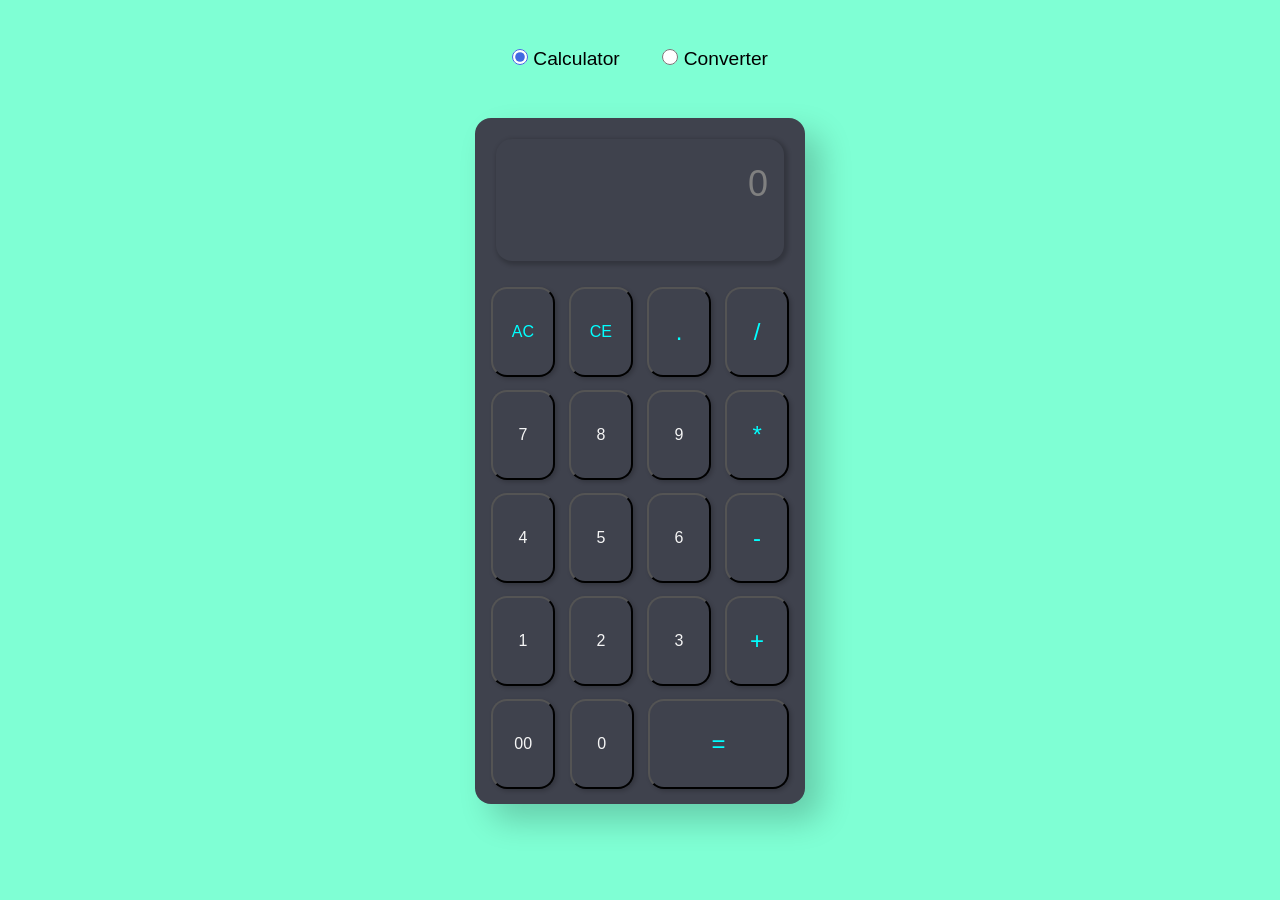
<file: index.html>
<!DOCTYPE html>
<html lang="en">
<head>
    <meta charset="UTF-8">
    <meta name="viewport" content="width=device-width, initial-scale=1.0">
    <title>Calculator</title>
    <link rel="stylesheet" href="calculator.css">
    <link rel="stylesheet" href="https://cdnjs.cloudflare.com/ajax/libs/font-awesome/6.7.2/css/all.min.css">
</head>
<body>
    <div class="option-selector">
        <label for="Calopt">
            <input type="radio" name="options" class="op" id="Calopt" value="Calculator" checked> Calculator
        </label>
        <label for="Conopt">
            <input type="radio" name="options" class="op" id="Conopt" value="Converter"> Converter
        </label>
    </div>
    <div class="wholeblock">
        <div class="display">
            <h3 class="dis1"></h3>
            <p class="dis2">0</p>
        </div>
        <button class="btn nonno" id="allclr" value="AC">AC</button>
        <button class="btn nonno" id="clr" value="CE">CE</button>
        <button class="btn nonno opr" value=".">.</button>
        <button class="btn nonno opr" value="/">/</button>
        <button class="btn" value="7">7</button>
        <button class="btn" value="8">8</button>
        <button class="btn" value="9">9</button>
        <button class="btn nonno opr" value="*">*</button>
        <button class="btn" value="4">4</button>
        <button class="btn" value="5">5</button>
        <button class="btn" value="6">6</button>
        <button class="btn nonno opr" value="-">-</button>
        <button class="btn" value="1">1</button>
        <button class="btn" value="2">2</button>
        <button class="btn" value="3">3</button>
        <button class="btn nonno opr" value="+">+</button>
        <button class="btn" value="00">00</button>
        <button class="btn" value="0">0</button>
        <button class="btn nonno opr" value="=" id="equal">=</button>
    </div>
    <div class="container hid">
        <button class="btns">
            <a href="Age.html" target="_blank">
                <i class="fa-solid fa-cake-candles"></i>
                <p>Age</p>
            </a>
        </button>
        <button class="btns">
            <a href="Area.html" target="_blank">
                <i id="area" class="fa-solid fa-arrows-up-down-left-right"></i>
                <p>Area</p>
            </a>
        </button>
        <button class="btns">
            <a href="BMI.html" target="_blank">
                <i class="fa-solid fa-weight-scale"></i>
                <p>BMI</p>
            </a>
        </button>
        <button class="btns">
            <a href="Data.html" target="_blank">
                <i class="fa-solid fa-database"></i>
                <p>Data</p>
            </a>
        </button>
        <button class="btns">
            <a href="Length.html" target="_blank">
                <i class="fa-solid fa-ruler-horizontal"></i>
                <p>Length</p>
            </a>
        </button>
        <button class="btns">
            <a href="Mass.html" target="_blank">
                <i class="fa-solid fa-weight-hanging"></i>
                <p>Mass</p>
            </a>
        </button>
        <button class="btns">
            <a href="Numeral System.html" target="_blank">
                <i class="fa-solid fa-square-binary"></i>
                <p>Numeral System</p>
            </a>
        </button>
        <button class="btns">
            <a href="Speed.html" target="_blank">
                <i class="fa-solid fa-gauge-high"></i>
                <p>Speed</p>
            </a>
        </button>
        <button class="btns">
            <a href="Temperature.html" target="_blank">
                <i class="fa-solid fa-temperature-half"></i>
                <p id="temp">Temperature</p>
            </a>
        </button>
        <button class="btns">
            <a href="Volume.html" target="_blank">
                <i class="fa-solid fa-cube"></i>
                <p>Volume</p>
            </a>
        </button>
        <button class="btns">
            <a href="Currency.html" target="_blank">
                <i class="fa-solid fa-circle-dollar-to-slot"></i>
                <p>Currency</p>
            </a>
        </button>
        <button class="btns">
            <a href="Investment.html" target="_blank">
                <i class="fa-solid fa-money-bill-trend-up"></i>
                <p>Investment</p>
            </a>
        </button>
    </div>
    <script src="calculator2.js"></script>
</body>
</html>
</file>
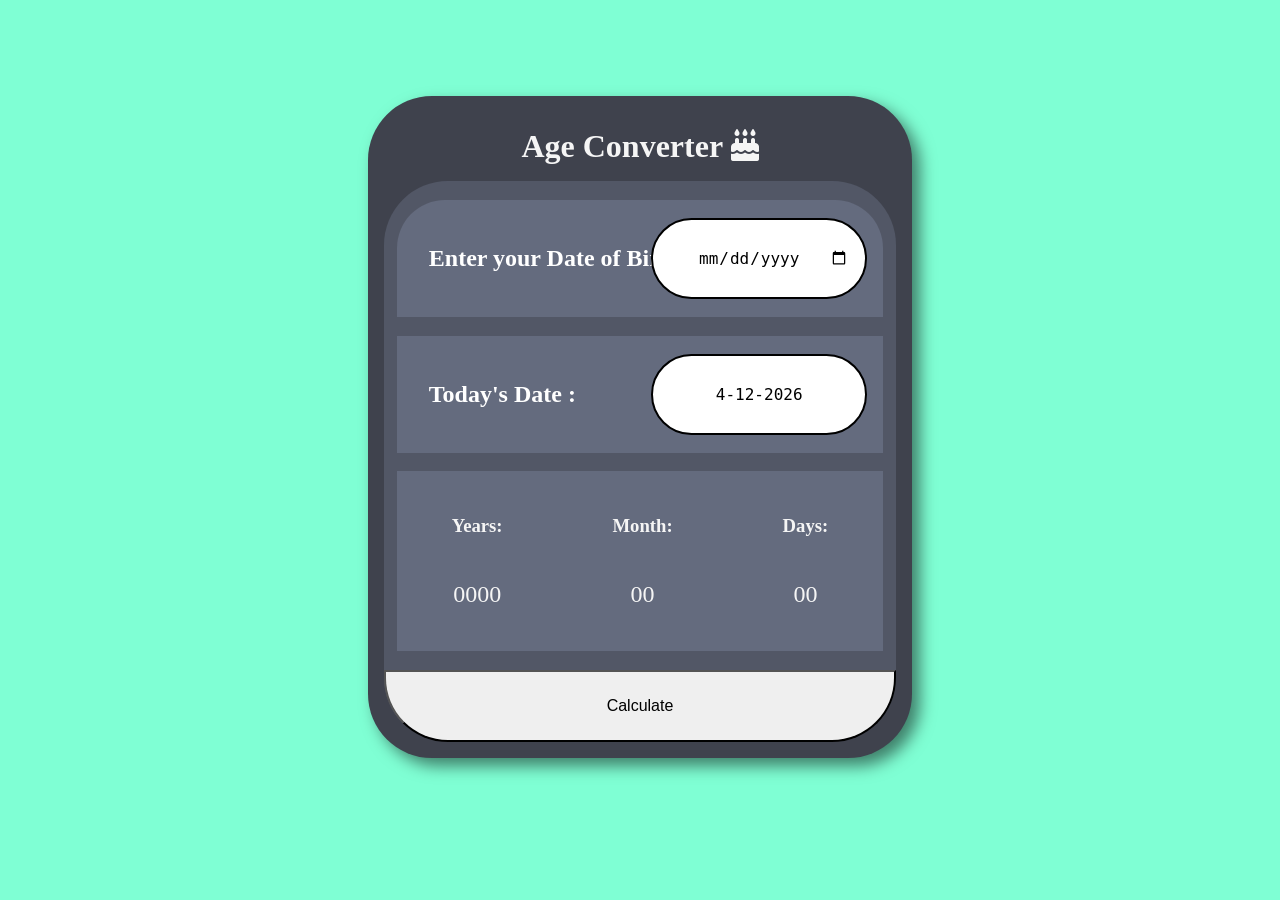
<file: Age.html>
<!DOCTYPE html>
<html lang="en">
<head>
    <meta charset="UTF-8">
    <meta name="viewport" content="width=device-width, initial-scale=1.0">
    <title>Age Calculator</title>
    <link rel="stylesheet" href="Age.css">
    <link rel="stylesheet" href="https://cdnjs.cloudflare.com/ajax/libs/font-awesome/6.7.2/css/all.min.css">
</head>
<body>
    <div class="container">
        <h1 id="head">Age Converter <i class="fa-solid fa-cake-candles"></i></h1>
        <div class="container-ins">
            <div class="dob">
                <h2 id="dobhead">Enter your Date of Birth : </h2>
                <input id="dobin" type="date">
            </div>
            <div class="todays-date">
                <h2 id="tdhead">Today's Date : </h2>
                <div id="tdbin">dd-mm-yyyy</div>
            </div>
            <div class="display">
                <div class="dis-val"><h3>Years: </h3><p id="p1">0000</p></div>
                <div class="dis-val"><h3>Month: </h3><p id="p2">00</p></div>
                <div class="dis-val"><h3>Days: </h3><p id="p3">00</p></div>
            </div>
            <button class="btn">Calculate</button>
        </div>
    </div>
    <script src="Age.js"></script>
</body>
</html>
</file>
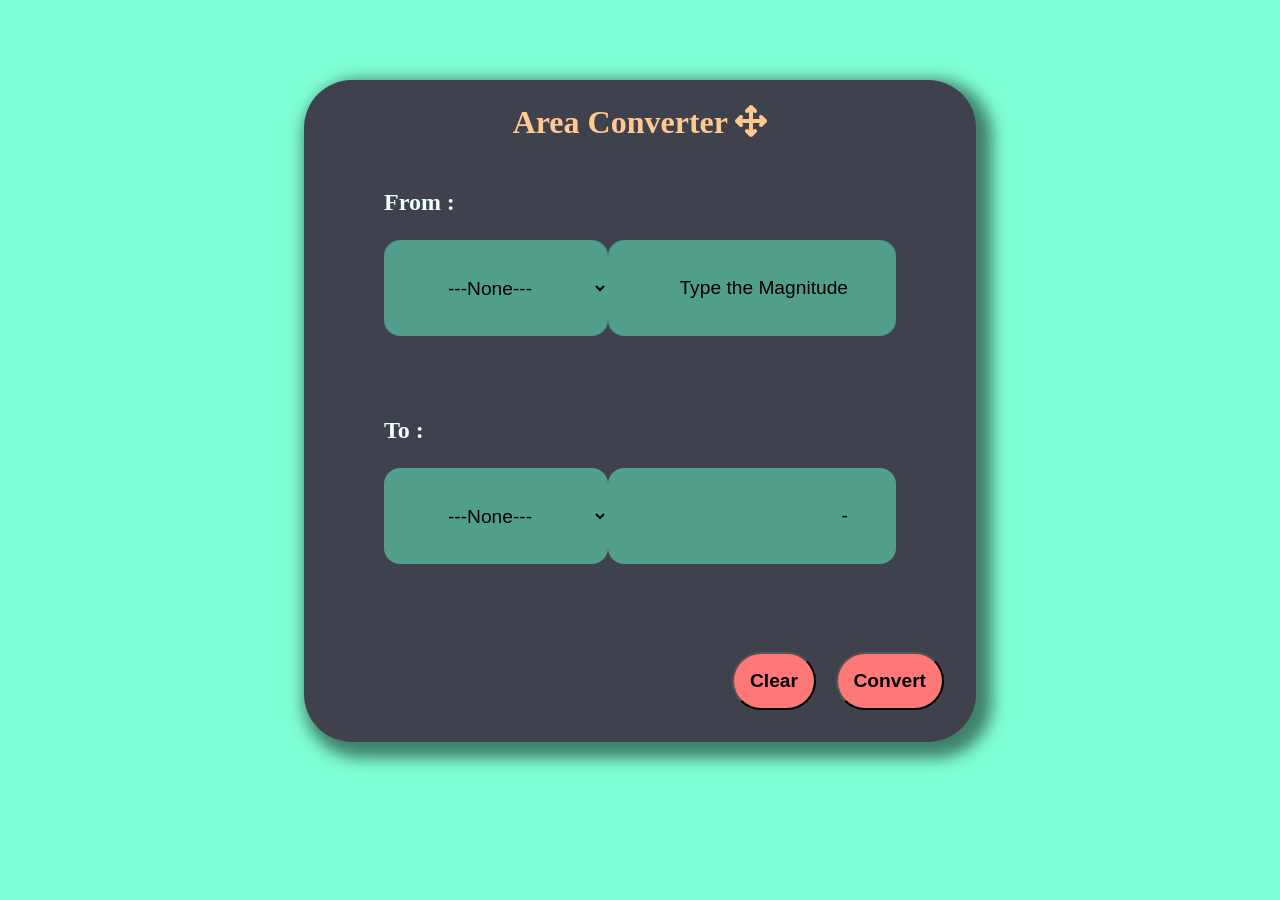
<file: Area.html>
<!DOCTYPE html>
<html lang="en">
<head>
    <meta charset="UTF-8">
    <meta name="viewport" content="width=device-width, initial-scale=1.0">
    <title>Area Converter</title>
    <link rel="stylesheet" href="style.css">
    <link rel="stylesheet" href="https://cdnjs.cloudflare.com/ajax/libs/font-awesome/6.7.2/css/all.min.css">
</head>
<body>
    <div class="container">
        <h1>Area Converter <i class="fa-solid fa-arrows-up-down-left-right"></i></h1>
        <div class="from-unit">
            <h3 id="fuh">From : </h3>
            <div class="dis1">
                <select name="convert" id="from-scale">
                    <option value="None" selected> ---None--- </option>
                    <option value="m2"> Square meter ( m&sup2; )</option>
                    <option value="ft2"> Square feet ( ft&sup2; )</option>
                    <option value="mi2"> Square mile ( mi&sup2; )</option>
                </select>
                <input class="from-display" type="text" placeholder="Type the Magnitude">
            </div>
        </div>
        <div class="to-unit">
            <h3 id="tuh">To : </h3>
            <div class="dis2">
                <select name="convert" id="to-scale">
                    <option value="None" selected> ---None--- </option>
                    <option value="m2"> Square meter ( m&sup2; )</option>
                    <option value="ft2"> Square feet ( ft&sup2; )</option>
                    <option value="mi2"> Square mile ( mi&sup2; )</option>
                </select>
                <input class="to-display" type="text" disabled placeholder="-">
            </div>
        </div>
        <button class="btn" id="clear">Clear</button>
        <button class="btn" id="convert">Convert</button>
    </div>
    <script src="Area.js"></script>
</body>
</html>
</file>
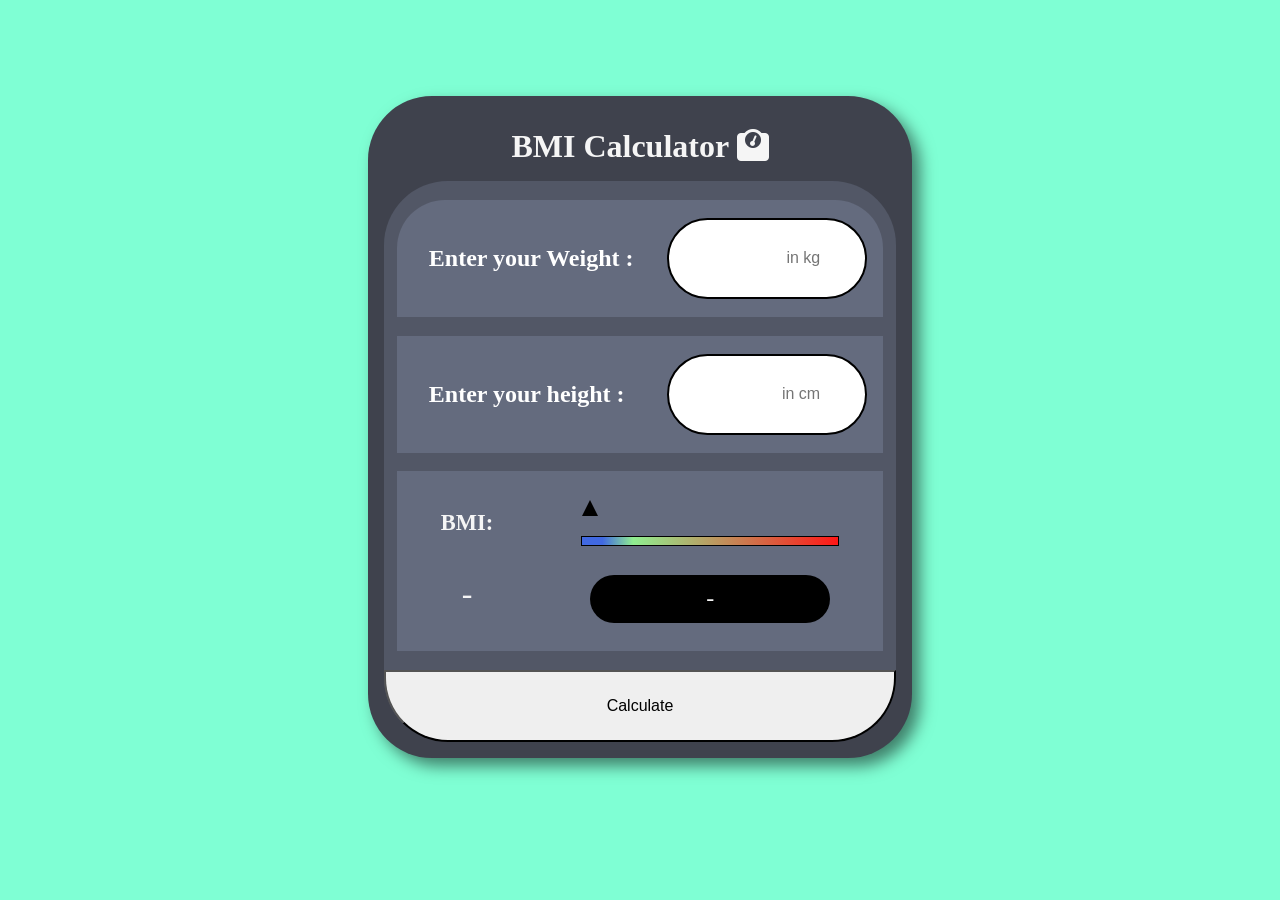
<file: BMI.html>
<!DOCTYPE html>
<html lang="en">
<head>
    <meta charset="UTF-8">
    <meta name="viewport" content="width=device-width, initial-scale=1.0">
    <title>BMI Converter</title>
    <link rel="stylesheet" href="BMI.css">
    <link rel="stylesheet" href="https://cdnjs.cloudflare.com/ajax/libs/font-awesome/6.7.2/css/all.min.css">
</head>
<body>
    <div class="container">
        <h1 id="head">BMI Calculator <i class="fa-solid fa-weight-scale"></i></h1>
        <div class="container-ins">
            <div class="dob">
                <h2 id="dobhead">Enter your Weight : </h2>
                <input id="dobin" type="text" placeholder="in kg">
            </div>
            <div class="todays-date">
                <h2 id="tdhead">Enter your height : </h2>
                <input id="tdbin" type="text" placeholder="in cm">
            </div>
            <div class="display">
                <div class="dis-val"><h3>BMI: </h3><p id="p1">-</p></div>
                <div class="dis-val">
                    <div class="ptr-holder">
                        <div class="ptr"></div>
                    </div>
                    <div class="scale"></div>
                    <div class="message">-</div>
                </div>
            </div>
            <button class="btn">Calculate</button>
        </div>
    </div>
    <script src="BMI.js"></script>
</body>
</html>
</file>
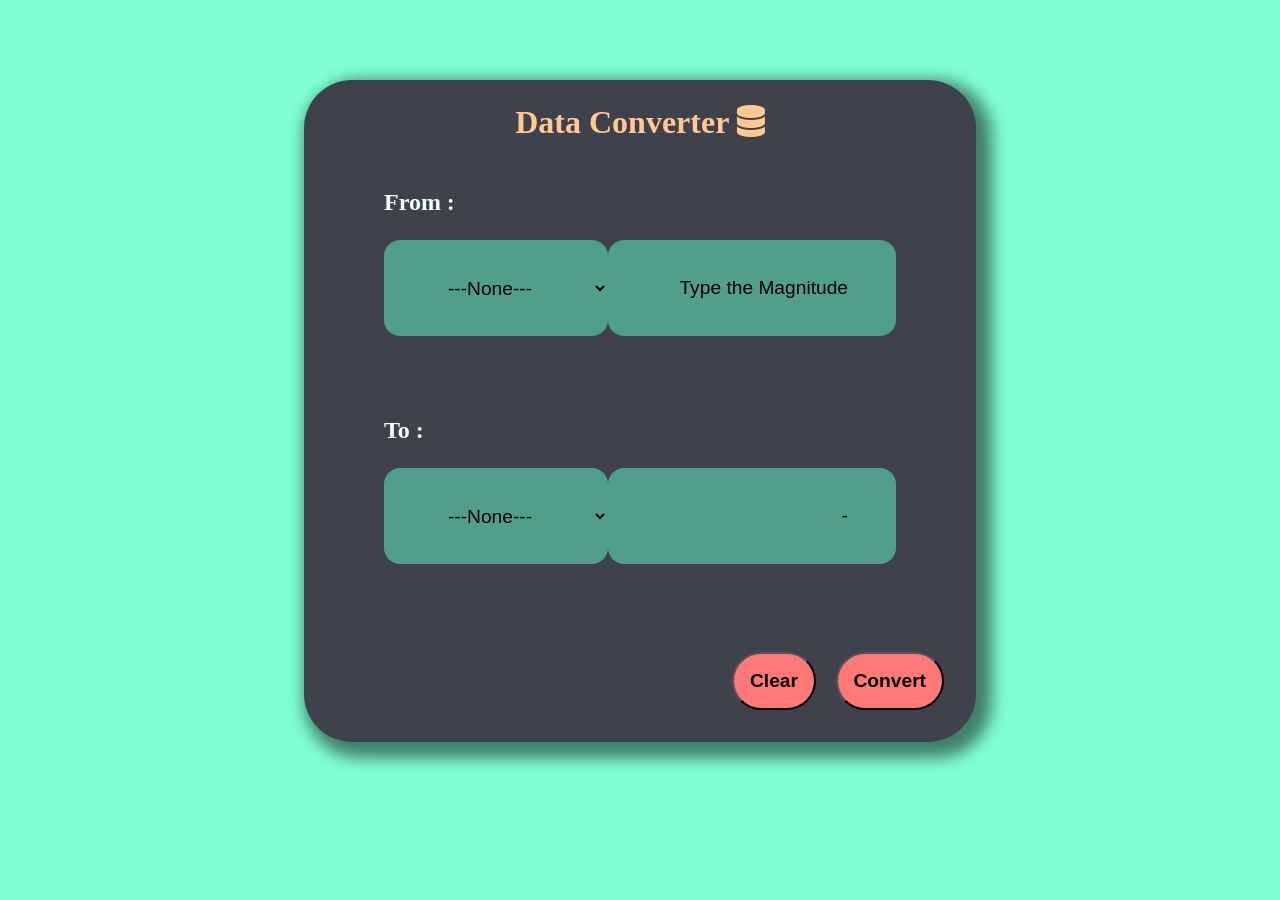
<file: Data.html>
<!DOCTYPE html>
<html lang="en">
<head>
    <meta charset="UTF-8">
    <meta name="viewport" content="width=device-width, initial-scale=1.0">
    <title>Data Converter</title>
    <link rel="stylesheet" href="style.css">
    <link rel="stylesheet" href="https://cdnjs.cloudflare.com/ajax/libs/font-awesome/6.7.2/css/all.min.css">
</head>
<body>
    <div class="container">
        <h1>Data Converter <i class="fa-solid fa-database"></i></h1>
        <div class="from-unit">
            <h3 id="fuh">From : </h3>
            <div class="dis1">
                <select name="convert" id="from-scale">
                    <option value="None" selected> ---None--- </option>
                    <option value="KB"> Kilobyte ( KB )</option>
                    <option value="B"> Byte ( B )</option>
                    <option value="MB"> Megabyte ( MB )</option>
                </select>
                <input class="from-display" type="text" placeholder="Type the Magnitude">
            </div>
        </div>
        <div class="to-unit">
            <h3 id="tuh">To : </h3>
            <div class="dis2">
                <select name="convert" id="to-scale">
                    <option value="None" selected> ---None--- </option>
                    <option value="KB"> Kilobyte ( KB )</option>
                    <option value="B"> Byte ( B )</option>
                    <option value="MB"> Megabyte ( MB )</option>
                </select>
                <input class="to-display" type="text" disabled placeholder="-">
            </div>
        </div>
        <button class="btn" id="clear">Clear</button>
        <button class="btn" id="convert">Convert</button>
    </div>
    <script src="Data.js"></script>
</body>
</html>
</file>
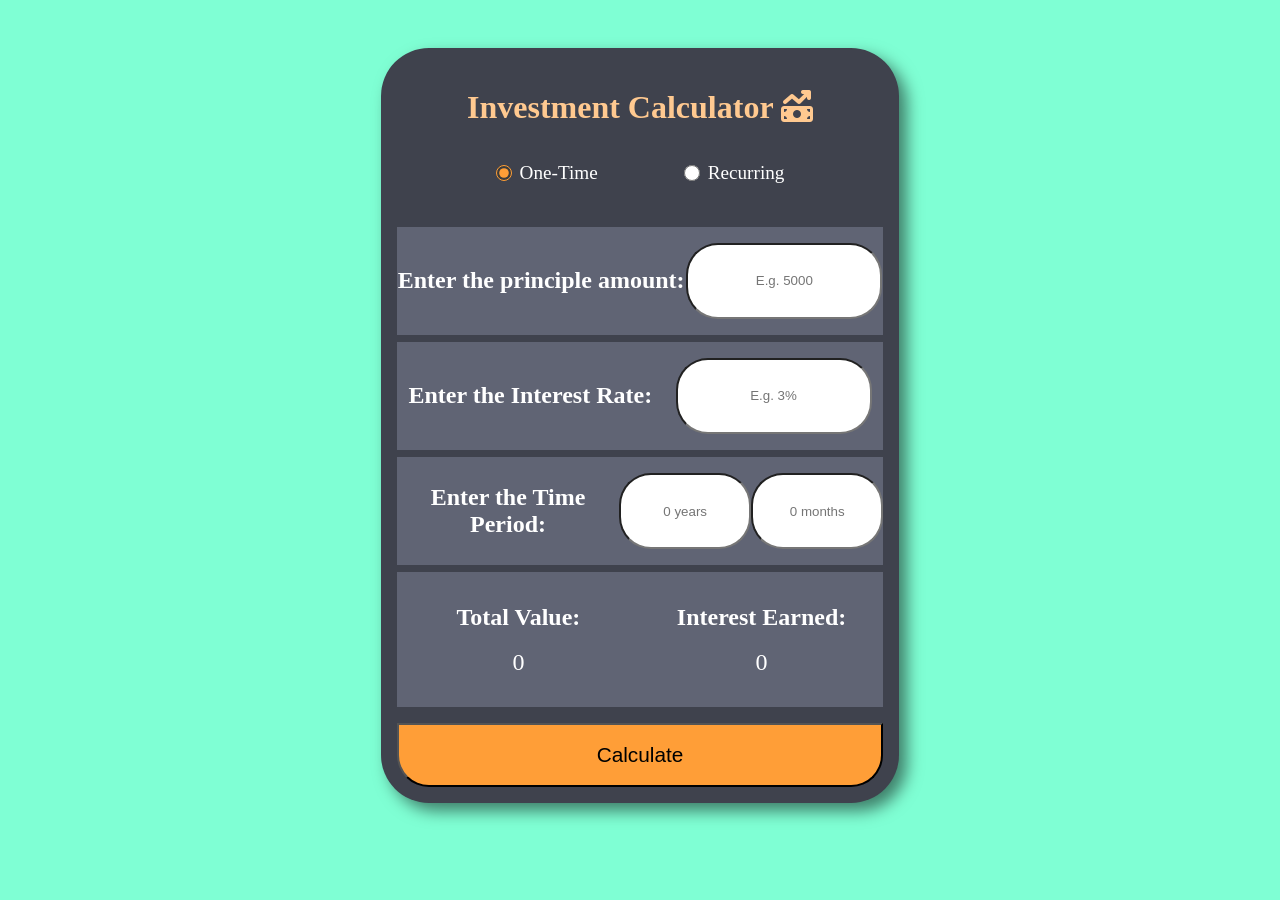
<file: Investment.html>
<!DOCTYPE html>
<html lang="en">
<head>
    <meta charset="UTF-8">
    <meta name="viewport" content="width=device-width, initial-scale=1.0">
    <title>Investnent Calculator</title>
    <link rel="stylesheet" href="Investment.css">
    <link rel="stylesheet" href="https://cdnjs.cloudflare.com/ajax/libs/font-awesome/6.7.2/css/all.min.css">
</head>
<body>
    <div class="container">
        <h1>Investment Calculator <i class="fa-solid fa-money-bill-trend-up"></i></h1>
        <div class="option">
            <label for="op1">
                <input type="radio" name="choice" value="One-Time" id="op1" class="op" checked> One-Time
            </label>
            <label for="op2">
                <input type="radio" name="choice" value="Recurring" id="op2" class="op"> Recurring
            </label>
        </div>
        <div class="user-val">
            <div class="dis" id="prin">
                <h2>Enter the principle amount: </h2>
                <input type="text" id="prinin" placeholder="E.g. 5000">
            </div>
            <div class="dis" id="rate">
                <h2>Enter the Interest Rate: </h2>
                <input type="text" id="ratein" placeholder="E.g. 3%">
            </div>
            <div class="dis" id="time">
                <h2>Enter the Time Period: </h2>
                <input type="text" id="yearin" placeholder="0 years">
                <input type="text" id="monthin" placeholder="0 months">
            </div>
            <div class="dis" id="amt">
                <div class="total-val">
                    <h2>Total Value: </h2>
                    <p id="tvp">0</p>
                </div>
                <div class="interest">
                    <h2>Interest Earned: </h2>
                    <p id="ip">0</p>
                </div>
            </div>
        </div>
        <button class="btn">Calculate</button>
    </div>
    <script src="Investment.js"></script>
</body>
</html>
</file>
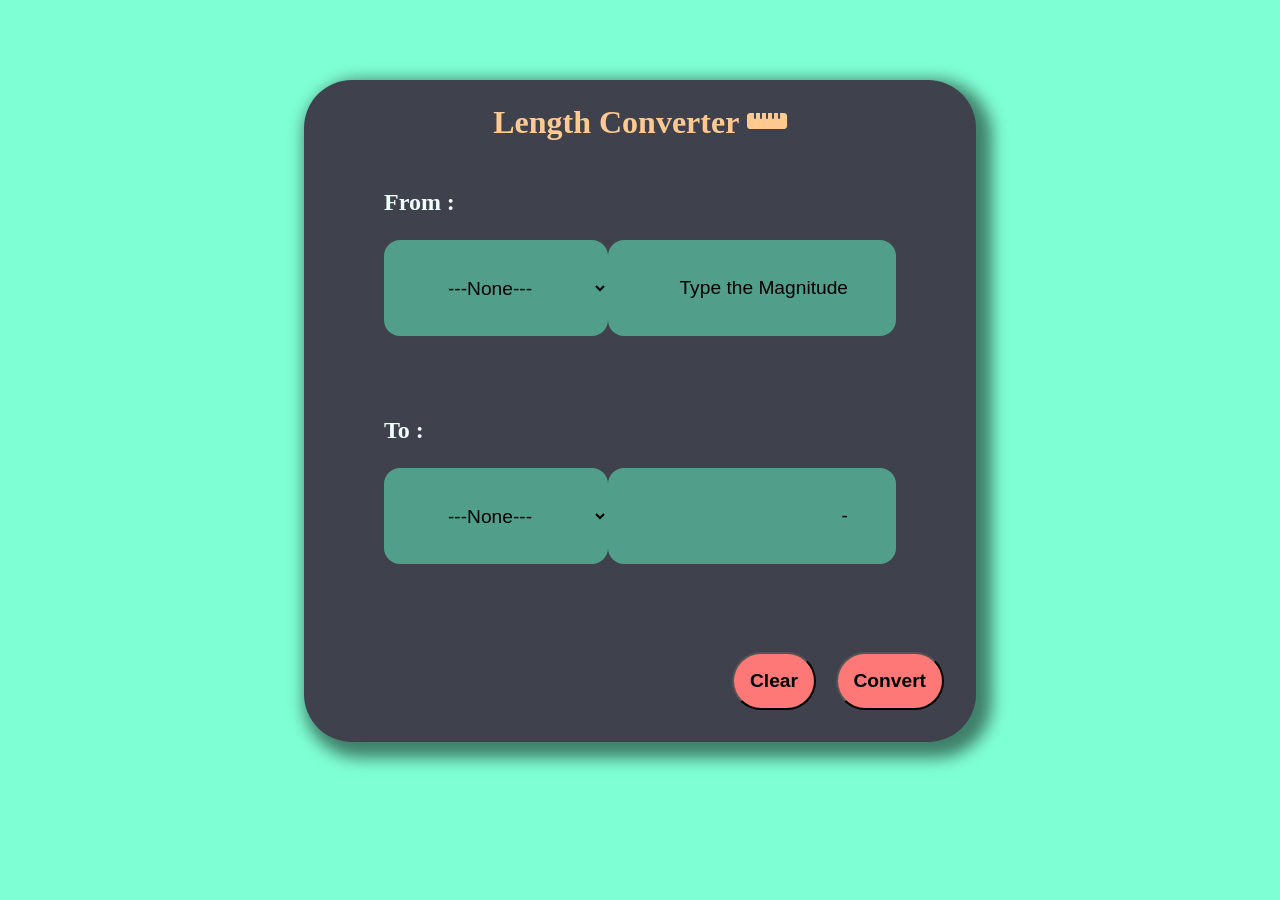
<file: Length.html>
<!DOCTYPE html>
<html lang="en">
<head>
    <meta charset="UTF-8">
    <meta name="viewport" content="width=device-width, initial-scale=1.0">
    <title>Length Converter</title>
    <link rel="stylesheet" href="style.css">
    <link rel="stylesheet" href="https://cdnjs.cloudflare.com/ajax/libs/font-awesome/6.7.2/css/all.min.css">
</head>
<body>
    <div class="container">
        <h1>Length Converter <i class="fa-solid fa-ruler-horizontal"></i></h1>
        <div class="from-unit">
            <h3 id="fuh">From : </h3>
            <div class="dis1">
                <select name="convert" id="from-scale">
                    <option value="None" selected> ---None--- </option>
                    <option value="Feet"> Feet (ft) </option>
                    <option value="Inch"> Inch (in) </option>
                    <option value="Meter"> Meter (m) </option>
                    <option value="Kilometer"> Kilometer (km) </option>
                    <option value="Miles"> Miles (mi) </option>
                </select>
                <input class="from-display" type="text" placeholder="Type the Magnitude">
            </div>
        </div>
        <div class="to-unit">
            <h3 id="tuh">To : </h3>
            <div class="dis2">
                <select name="convert" id="to-scale">
                    <option value="None" selected> ---None--- </option>
                    <option value="Feet"> Feet (ft) </option>
                    <option value="Inch"> Inch (in) </option>
                    <option value="Meter"> Meter (m) </option>
                    <option value="Kilometer"> Kilometer (km) </option>
                    <option value="Miles"> Miles (mi) </option>
                </select>
                <input class="to-display" type="text" disabled placeholder="-">
            </div>
        </div>
        <button class="btn" id="clear">Clear</button>
        <button class="btn" id="convert">Convert</button>
    </div>
    <script src="Length.js"></script>
</body>
</html>
</file>
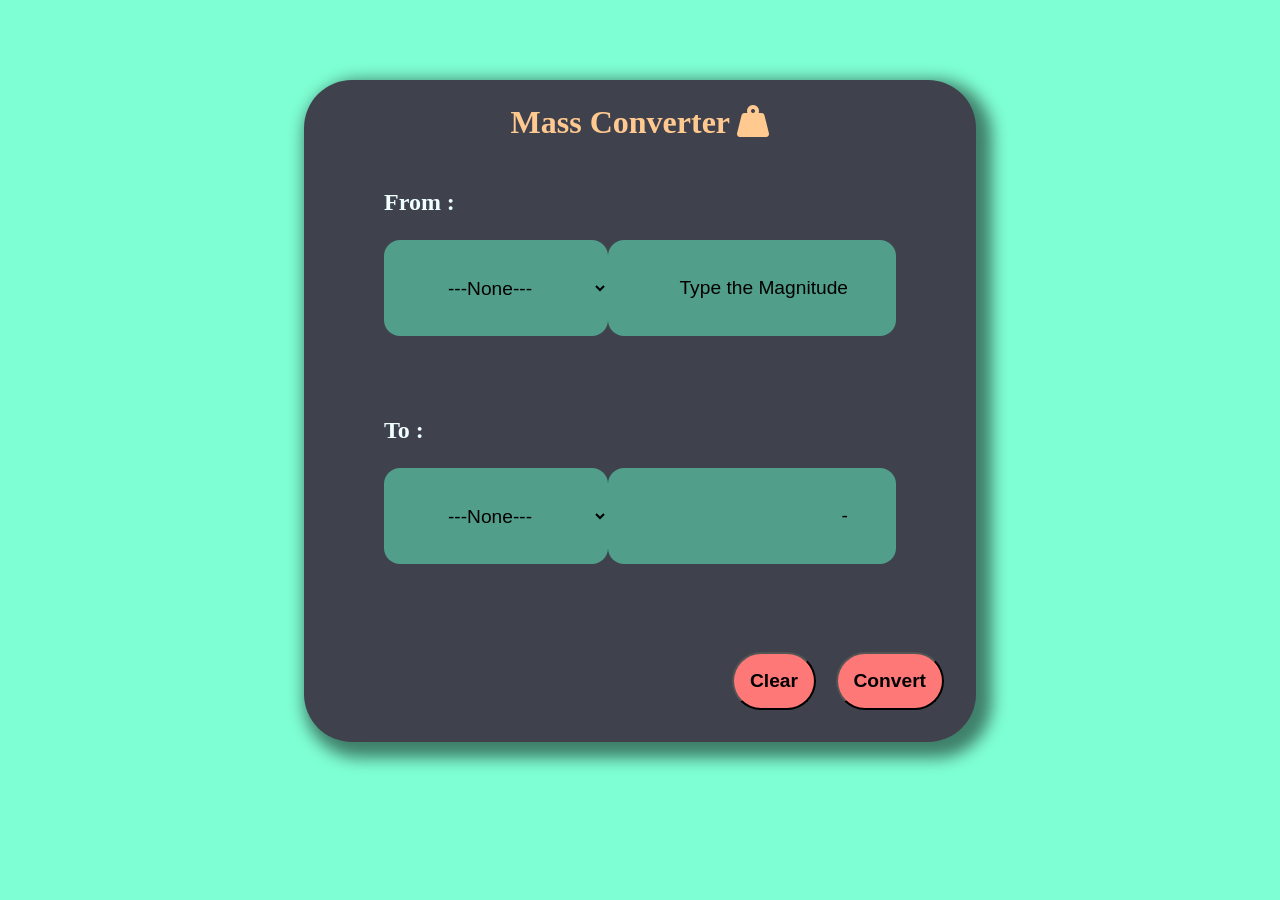
<file: Mass.html>
<!DOCTYPE html>
<html lang="en">
<head>
    <meta charset="UTF-8">
    <meta name="viewport" content="width=device-width, initial-scale=1.0">
    <title>Mass Converter</title>
    <link rel="stylesheet" href="style.css">
    <link rel="stylesheet" href="https://cdnjs.cloudflare.com/ajax/libs/font-awesome/6.7.2/css/all.min.css">
</head>
<body>
    <div class="container">
        <h1>Mass Converter <i class="fa-solid fa-weight-hanging"></i></h1>
        <div class="from-unit">
            <h3 id="fuh">From : </h3>
            <div class="dis1">
                <select name="convert" id="from-scale">
                    <option value="None" selected> ---None--- </option>
                    <option value="Kilogram"> Kilogram ( kg )</option>
                    <option value="Gram"> Gram ( g )</option>
                    <option value="Tonne"> Tonne ( T )</option>
                </select>
                <input class="from-display" type="text" placeholder="Type the Magnitude">
            </div>
        </div>
        <div class="to-unit">
            <h3 id="tuh">To : </h3>
            <div class="dis2">
                <select name="convert" id="to-scale">
                    <option value="None" selected> ---None--- </option>
                    <option value="Kilogram"> Kilogram ( kg )</option>
                    <option value="Gram"> Gram ( g )</option>
                    <option value="Tonne"> Tonne ( T )</option>
                </select>
                <input class="to-display" type="text" disabled placeholder="-">
            </div>
        </div>
        <button class="btn" id="clear">Clear</button>
        <button class="btn" id="convert">Convert</button>
    </div>
    <script src="Mass.js"></script>
</body>
</html>
</file>
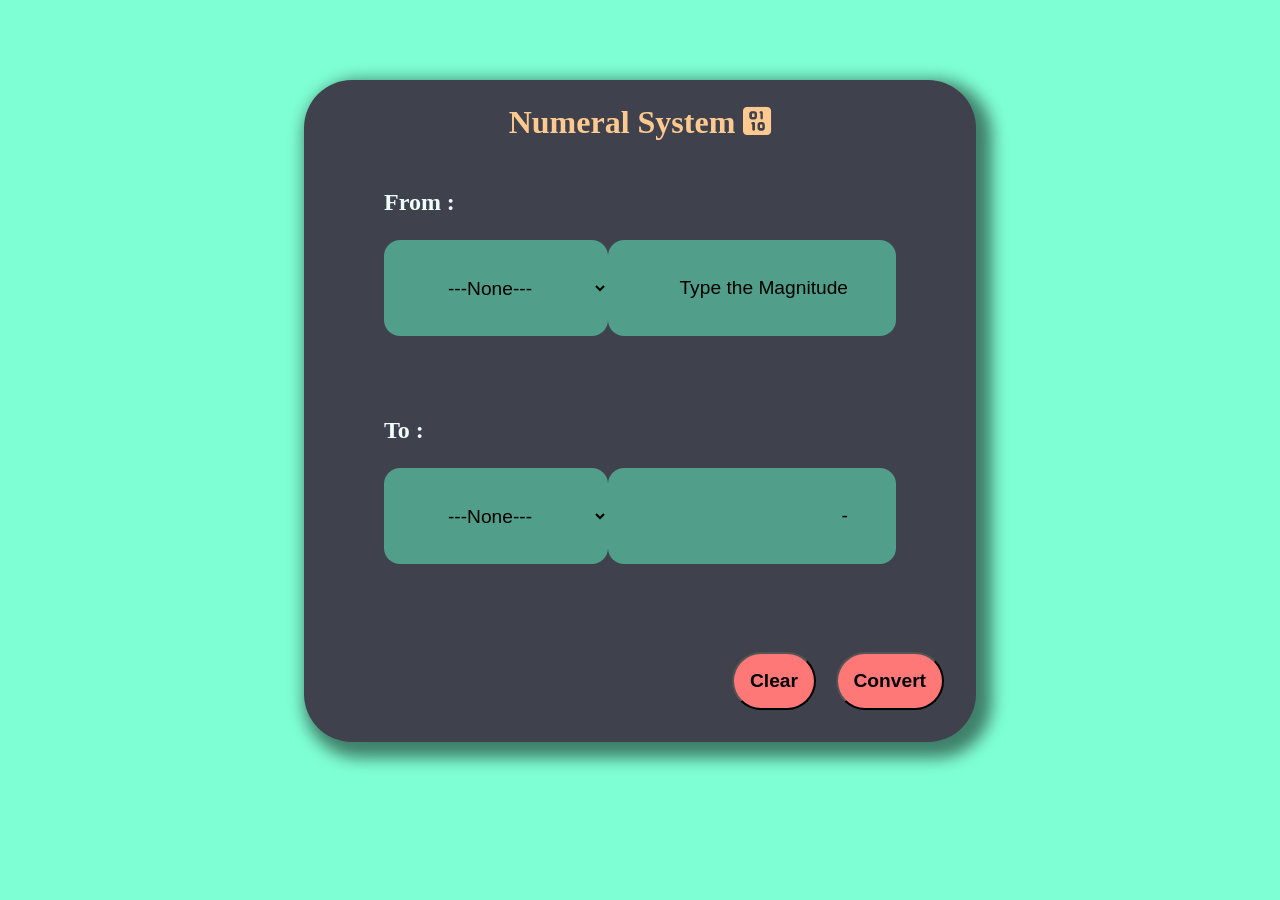
<file: Numeral System.html>
<!DOCTYPE html>
<html lang="en">
<head>
    <meta charset="UTF-8">
    <meta name="viewport" content="width=device-width, initial-scale=1.0">
    <title>Numeral System Converter</title>
    <link rel="stylesheet" href="style.css">
    <link rel="stylesheet" href="https://cdnjs.cloudflare.com/ajax/libs/font-awesome/6.7.2/css/all.min.css">
</head>
<body>
    <div class="container">
        <h1>Numeral System <i class="fa-solid fa-square-binary"></i></h1>
        <div class="from-unit">
            <h3 id="fuh">From : </h3>
            <div class="dis1">
                <select name="convert" id="from-scale">
                    <option value="None" selected> ---None--- </option>
                    <option value="Dec"> Decimal </option>
                    <option value="Bin"> Binary </option>
                    <option value="Hex"> Hexadecimal</option>
                </select>
                <input class="from-display" placeholder="Type the Magnitude">
            </div>
        </div>
        <div class="to-unit">
            <h3 id="tuh">To : </h3>
            <div class="dis2">
                <select name="convert" id="to-scale">
                    <option value="None" selected> ---None--- </option>
                    <option value="Dec"> Decimal </option>
                    <option value="Bin"> Binary </option>
                    <option value="Hex"> Hexadecimal</option>
                </select>
                <input class="to-display" disabled placeholder="-">
            </div>
        </div>
        <button class="btn" id="clear">Clear</button>
        <button class="btn" id="convert">Convert</button>
    </div>
    <script src="Numeral System.js"></script>
</body>
</html>
</file>
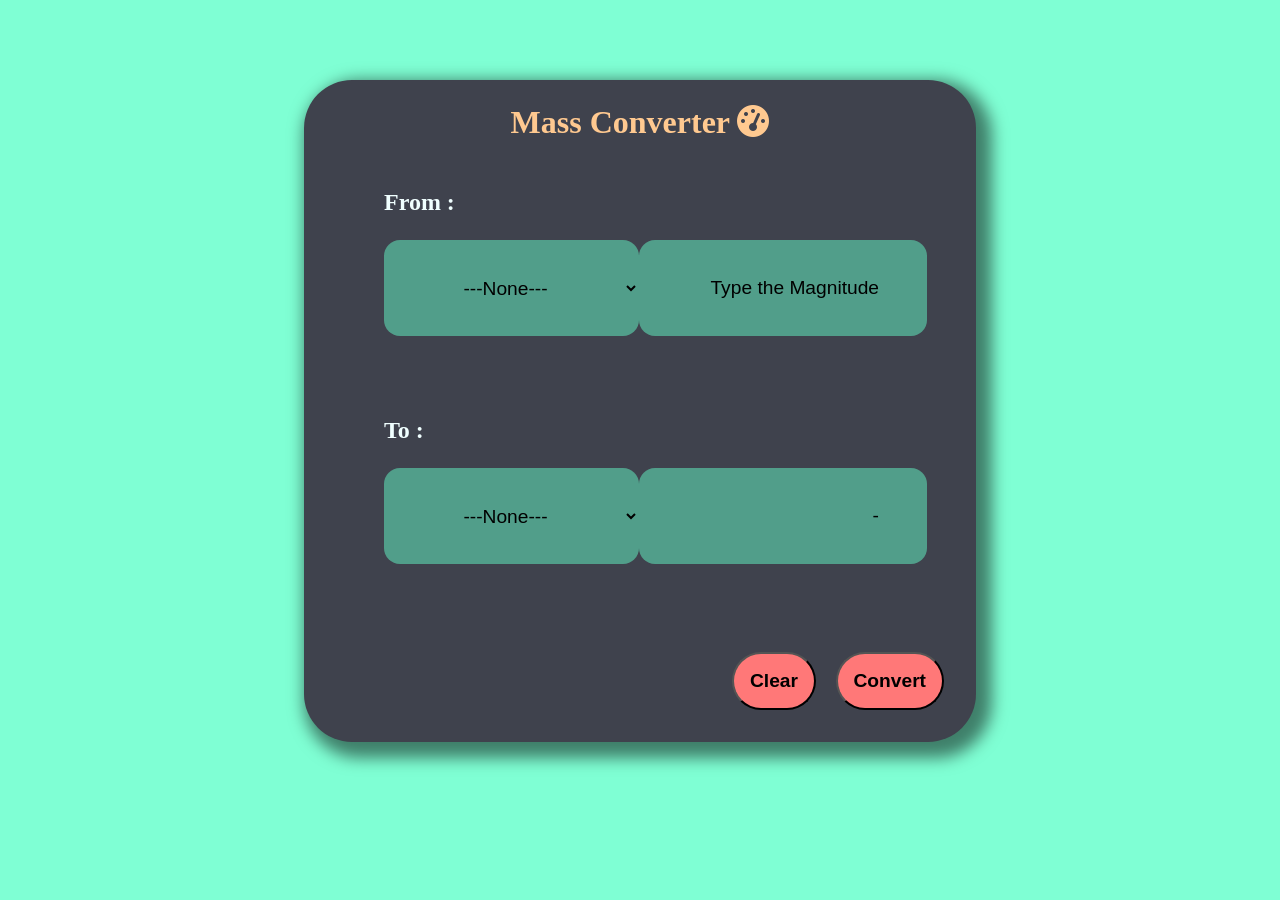
<file: Speed.html>
<!DOCTYPE html>
<html lang="en">
<head>
    <meta charset="UTF-8">
    <meta name="viewport" content="width=device-width, initial-scale=1.0">
    <title>Speed Converter</title>
    <link rel="stylesheet" href="style.css">
    <link rel="stylesheet" href="https://cdnjs.cloudflare.com/ajax/libs/font-awesome/6.7.2/css/all.min.css">
</head>
<body>
    <div class="container">
        <h1>Mass Converter <i class="fa-solid fa-gauge-high"></i></h1>
        <div class="from-unit">
            <h3 id="fuh">From : </h3>
            <div class="dis1">
                <select name="convert" id="from-scale">
                    <option value="None" selected> ---None--- </option>
                    <option value="Km/hr"> Kilometer per hour ( km/hr )</option>
                    <option value="m/s"> Meter per second ( m/s )</option>
                    <option value="mi/h"> Miles per hour ( mi/hr )</option>
                </select>
                <input class="from-display" type="text" placeholder="Type the Magnitude">
            </div>
        </div>
        <div class="to-unit">
            <h3 id="tuh">To : </h3>
            <div class="dis2">
                <select name="convert" id="to-scale">
                    <option value="None" selected> ---None--- </option>
                    <option value="Km/hr"> Kilometer per hour ( km/hr )</option>
                    <option value="m/s"> Meter per second ( m/s )</option>
                    <option value="mi/hr"> Miles per hour ( mi/hr )</option>
                </select>
                <input class="to-display" type="text" disabled placeholder="-">
            </div>
        </div>
        <button class="btn" id="clear">Clear</button>
        <button class="btn" id="convert">Convert</button>
    </div>
    <script src="Speed.js"></script>
</body>
</html>
</file>
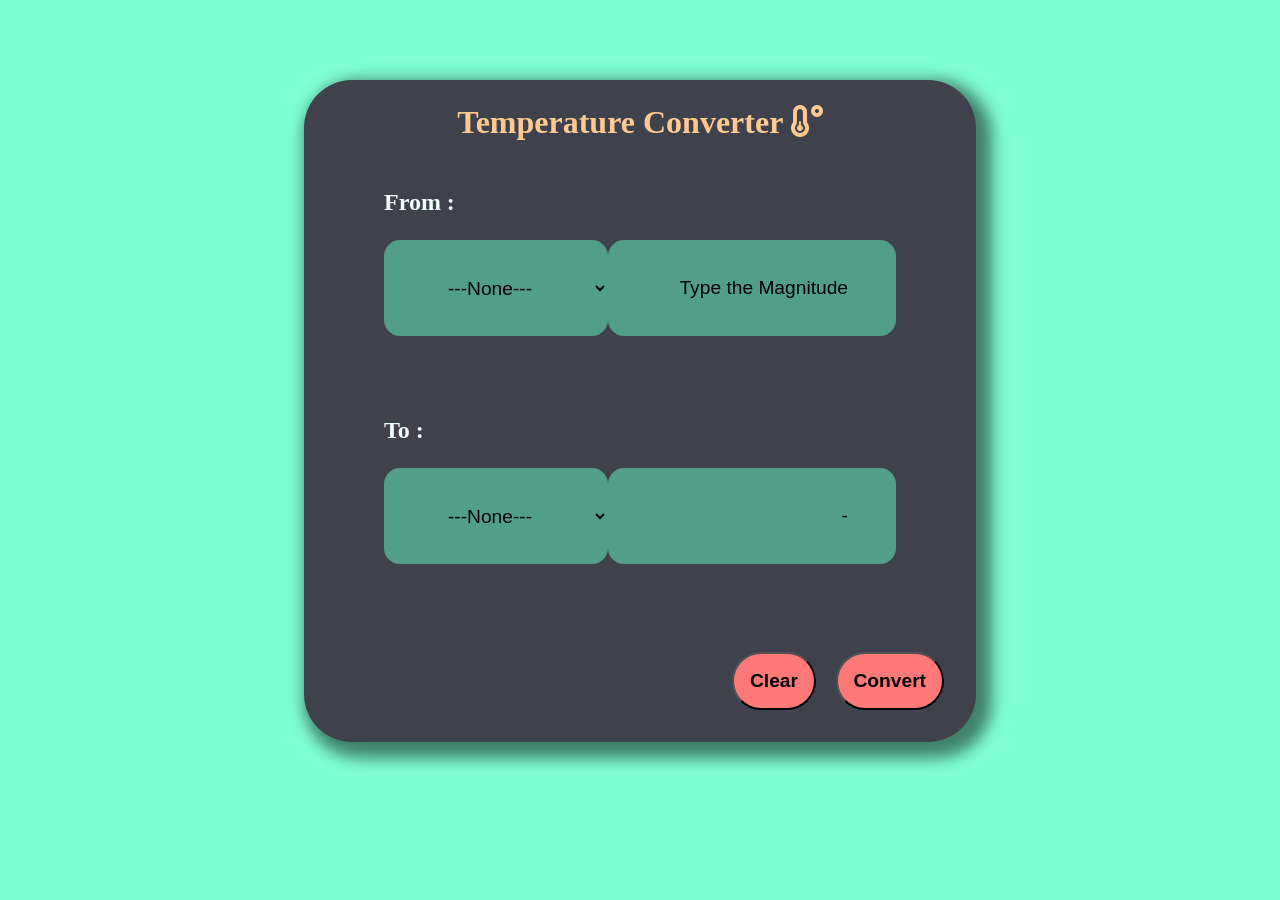
<file: Temperature.html>
<!DOCTYPE html>
<html lang="en">
<head>
    <meta charset="UTF-8">
    <meta name="viewport" content="width=device-width, initial-scale=1.0">
    <title>Temperature</title>
    <link rel="stylesheet" href="style.css">
    <link rel="stylesheet" href="https://cdnjs.cloudflare.com/ajax/libs/font-awesome/6.7.2/css/all.min.css">
</head>
<body>
    <div class="container">
        <h1>Temperature Converter <i class="fa-solid fa-temperature-low"></i></h1>
        <div class="from-unit">
            <h3 id="fuh">From : </h3>
            <div class="dis1">
                <select name="convert" id="from-scale">
                    <option value="None" selected> ---None--- </option>
                    <option value="Centrigrate"> Centrigate ( ° C )</option>
                    <option value="Fahrenheit"> Fahrenheit ( ° F )</option>
                    <option value="Kelvin"> Kelvin ( K )</option>
                </select>
                <input class="from-display" type="text" placeholder="Type the Magnitude">
            </div>
        </div>
        <div class="to-unit">
            <h3 id="tuh">To : </h3>
            <div class="dis2">
                <select name="convert" id="to-scale">
                    <option value="None" selected> ---None--- </option>
                    <option value="Centrigrate"> Centrigate ( ° C )</option>
                    <option value="Fahrenheit"> Fahrenheit ( ° F )</option>
                    <option value="Kelvin"> Kelvin ( K )</option>
                </select>
                <input class="to-display" type="text" disabled placeholder="-">
            </div>
        </div>
        <button class="btn" id="clear">Clear</button>
        <button class="btn" id="convert">Convert</button>
    </div>
    <script src="Temperature.js"></script>
</body>
</html>
</file>
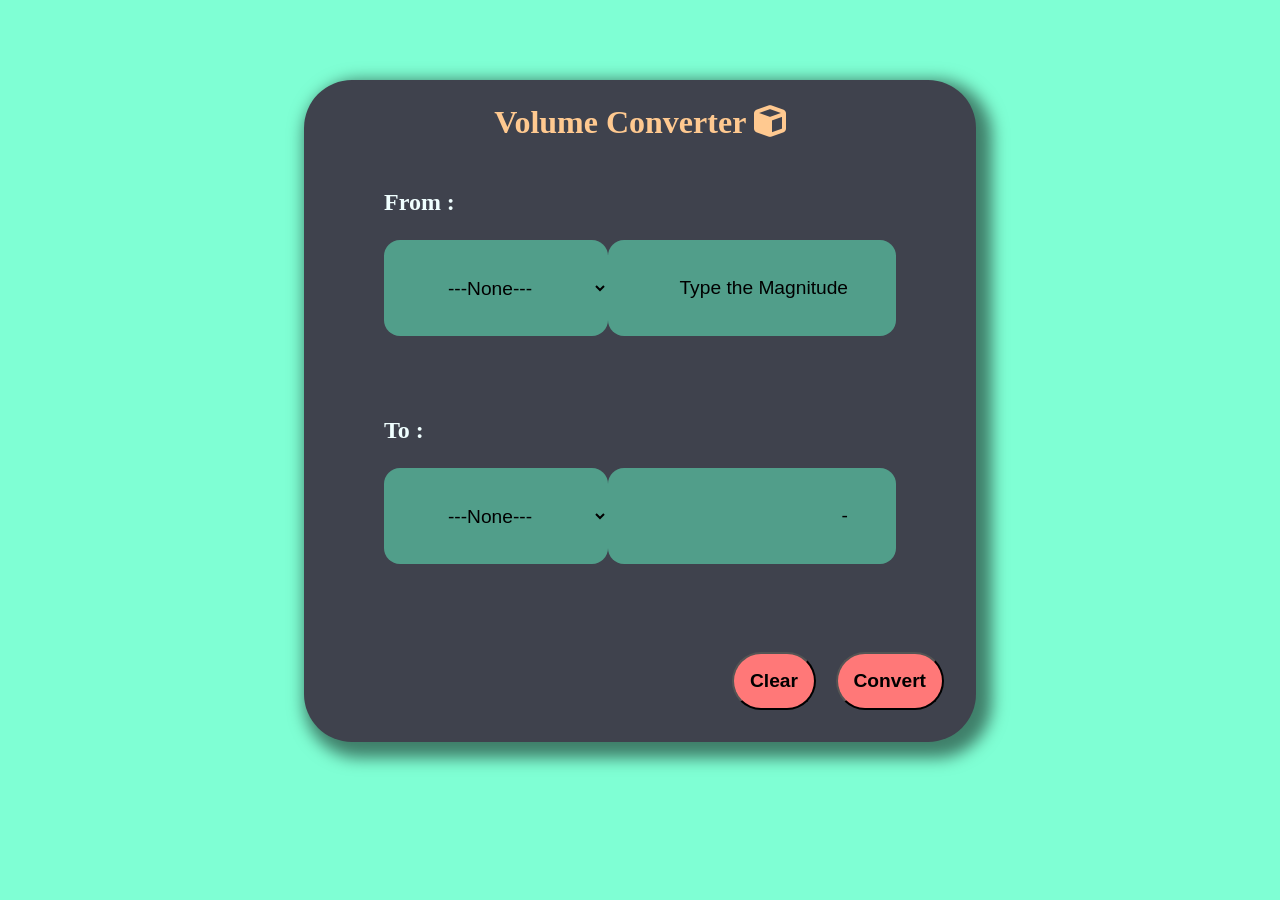
<file: Volume.html>
<!DOCTYPE html>
<html lang="en">
<head>
    <meta charset="UTF-8">
    <meta name="viewport" content="width=device-width, initial-scale=1.0">
    <title>Volume Converter</title>
    <link rel="stylesheet" href="style.css">
    <link rel="stylesheet" href="https://cdnjs.cloudflare.com/ajax/libs/font-awesome/6.7.2/css/all.min.css">
</head>
<body>
    <div class="container">
        <h1>Volume Converter <i class="fa-solid fa-cube"></i></h1>
        <div class="from-unit">
            <h3 id="fuh">From : </h3>
            <div class="dis1">
                <select name="convert" id="from-scale">
                    <option value="None" selected> ---None--- </option>
                    <option value="m3"> Cubic meter ( m&sup3; )</option>
                    <option value="l"> Litre ( l )</option>
                    <option value="ft3"> Cubic foot ( ft&sup3; )</option>
                </select>
                <input class="from-display" type="text" placeholder="Type the Magnitude">
            </div>
        </div>
        <div class="to-unit">
            <h3 id="tuh">To : </h3>
            <div class="dis2">
                <select name="convert" id="to-scale">
                    <option value="None" selected> ---None--- </option>
                    <option value="m3"> Cubic meter ( m&sup3; )</option>
                    <option value="l"> Litre ( l )</option>
                    <option value="ft3"> Cubic foot ( ft&sup3; )</option>
                </select>
                <input class="to-display" type="text" disabled placeholder="-">
            </div>
        </div>
        <button class="btn" id="clear">Clear</button>
        <button class="btn" id="convert">Convert</button>
    </div>
    <script src="Volume.js"></script>
</body>
</html>
</file>
<file: calculator.css>
*{
    padding: 0;
    margin: 0;
}

body{
    background-color: aquamarine;
    display: flex;
    flex-direction: column;
    align-items: center;
    font-family: 'Gill Sans', 'Gill Sans MT', Calibri, 'Trebuchet MS', sans-serif;
    min-height: 100vh;
}

.option-selector{
    display: flex;
    width: 20vw;
    margin: 3rem;
    align-items: center;
    justify-content: space-between;
    font-size: 1.2rem;
    font-family: Arial, Helvetica, sans-serif;
}

.op{
    width: 1rem;
    height: 1rem;
    accent-color: royalblue;
}

.wholeblock{
    text-align: right;
    display: flex;
    flex-wrap: wrap;
    justify-content: space-evenly;
    border-radius: 1rem;
    background-color: rgb(63, 66, 77);
    color: white;
    height: 75vh;
    width: 25vw;
    padding: 0.33rem;
    box-shadow: 1rem 1rem 2rem rgba(0, 0, 0, 0.2);
}

.display{
    height: 10vh;
    width: 24vw;
    font-size: 2rem;
    color: whitesmoke;
    padding: 1rem;
    margin: 1rem;
    border-radius: 1rem;
    box-shadow: 2px 2px 4px 2px rgba(0, 0, 0, 0.2);
    display: flex;
    flex-direction: column;
    text-align: right;
    overflow: scroll;
    scrollbar-width: none;
    white-space: nowrap;
    direction: rtl;
}

.dis1{
    direction: ltr;
    align-items: center;
    color: white;
    width: 24vw;
    max-height: 5vh;
    font-size: 5vh;
    margin-bottom: 0.5rem;
}

.dis1x{
    color: grey;
    max-height: 3vh;
    font-size: 3vh;
}

.dis2{
    direction: ltr;
    align-items: center;
    margin-bottom: 0.5rem;
    color: gray;
    font-size: 4vh;
}

.dis2x{
    color: white;
    font-size: 6vh;
    font-weight: 550;
}

.btn{
    font-size: 1rem;
    height: 10vh;
    width: 5vw;
    margin: 0.20rem;
    background-color: rgb(63, 66, 77);
    color: whitesmoke;
    box-shadow: 2px 2px 4px rgba(0, 0, 0, 0.2);
    border-radius: 1rem;
}

#equal{
    width: 11vw;
}

.nonno{
    color: aqua;
}

.opr{
    font-size: 1.5rem;
}

.btn:hover{
    background-color: rgb(82, 87, 102);
}

.container{
    display: flex;
    height: 65vh;
    width: 23vw;
    padding: 1rem;
    padding-left: 0.5rem;
    padding-right: 0.5rem;
    flex-wrap: wrap;
    text-align: center;
    justify-content: space-evenly;
    align-items: center;
    box-shadow: 0.5rem 0.5rem 1rem 0.5rem rgba(0,0,0,0.3);
    border-radius: 2rem;
    gap: 1rem;
    background-color: #3f424d;
}

.btns{
    display: flex;
    flex-direction: column;
    color: #FCEFF9;
    background-color: #3f424d;
    box-shadow: 0.2em 0.2em 0.4em 0.2em rgba(0,0,0,0.2);
    border-radius: 1rem;
    border-top: 2px solid #476A6F;
    border-left: 2px solid #476A6F;
    border-bottom: 2px solid #73956F;
    border-right: 2px solid #73956F;
    height: 12vmin;
    width: 10vmin;
    justify-content: center;
    align-items: center;
}

.btns:hover{
    background-color: #545763;
    border-top: 3px solid #476A6F;
    border-left: 3px solid #476A6F;
    border-bottom: 3px solid #73956F;
    border-right: 3px solid #73956F;
}

i{
    font-size: 1.3rem;
    margin: 0.5rem;
}

a{
    display: flex;
    justify-content: space-evenly;
    align-items: center;
    flex-direction: column;
    height: 100%;
    width: 100%;
    text-decoration: none;
    color: #FCEFF9;
}

#temp{
    font-size: 0.7rem;
}

.hid{
    display: none;
}
</file>
<file: Age.css>
*{
    padding: 0;
    margin: 0;
}

body{
    background-color: #7fffd4;
    display: flex;
    justify-content: center; 
}

.container{
    display: flex;
    flex-direction: column;
    align-items: center;
    background-color: #3f424d;
    border-radius: 4rem;
    height: 70vh;
    width: 40vw;
    margin: 6rem;
    box-shadow: 0.5rem 0.5rem 1rem rgba(0, 0, 0, 0.5);
    padding: 1rem;
}

#head{
    color: whitesmoke;
    margin: 1rem;
}

.container-ins{
    position: relative;
    display: flex;
    height: 65vh;
    width: 40vw;
    flex-direction: column;
    flex-wrap: wrap;
    background-color: #525766;
    border-radius: 4rem;
    justify-content: space-evenly;
    align-items: center;
    padding-bottom: 8vh;
}

.dob{
    position: relative;
    display: flex;
    color: white;
    border-top-right-radius: 3rem;
    border-top-left-radius: 3rem;
    background-color: #646b7e;
    width: 38vw;
    height: 13vh;
    justify-content: space-around;
    align-items: center;
}

#tdhead,#dobhead{
    position: absolute;
    left: 2rem;
}

#tdbin,#dobin{
    position: absolute;
    right: 1rem;
    width: 20vmin;
    height: 5vh;
    text-align: center;
    border-radius: 3rem;
    font-size: 1rem;
    padding: 1rem;
}

#dobin{
    border: 2px solid black;
}

#tdbin{
    background-color: white;
    border: 2px solid black;
    display: flex;
    justify-content: center;
    align-items: center;
    color: black;
    font-family: monospace;
}

.todays-date{
    position: relative;
    display: flex;
    height: 13vh;
    width: 38vw;
    background-color: #646b7e;
    color: white;
    text-align: center;
    align-items: center;
    justify-content: space-around;
    align-items: center;
}

.display{
    background-color: #646b7e;
    display: flex;
    height: 20vh;
    width: 38vw;
    justify-content: space-around;
}

.dis-val{
    display: flex;
    flex-direction: column;
    justify-content: space-evenly;
    align-items: center;
    color: whitesmoke;
}

p{
    font-size: 1.5rem;
}

.btn{
    position: absolute;
    bottom: 0px;
    border-bottom-right-radius: 4rem;
    border-bottom-left-radius: 4rem;
    width: 40vw;
    height: 8vh;
    font-size: 1rem;
}

.btn:active{
    background-color: rgb(179, 179, 179);
}
</file>
<file: style.css>
*{
    padding: 0;
    margin: 0;
}

body{
    background-color: aquamarine;
    display: flex;
    justify-content: center;
    align-items: center;
}

.container{
    position: relative;
    height: 70vh;
    width: 50vw;
    display: flex;
    flex-direction: column;
    align-items: center;
    padding: 1rem;
    margin-top: 5rem;
    margin-bottom: 5rem;
    background-color: #3f424d;
    border: none;
    border-radius: 3rem;
    box-shadow: 0.5rem 0.5rem 1rem 0.5rem rgba(0, 0, 0, 0.5);
}

h1{
    color: #ffc990;
    margin-top: 0.5rem;
}

.from-unit,.to-unit{
    display: flex;
    flex-direction: column;
    height: 20vmin;
    width: 40vw;
    padding: 1rem;
    margin: 0.5rem;
}

#fuh,#tuh{
    font-size: 1.5rem;
    color: azure;
    margin: 1.5rem;
    margin-left: 0px;
}

.btn{
    background-color: #ff7878;
    color: black;
    padding: 1rem;
    border-radius: 2rem;
    position: absolute;
    bottom: 2rem;
    right: 2rem;
    font-size: 1.2rem;
    font-weight: 600;
}

.btn:hover{
    background-color: #ECBEB4;
}

#clear{
    position: absolute;
    bottom: 2rem;
    right: 10rem;
}

#to-scale,.to-display,.from-display,#from-scale{
    border-radius: 1rem;
    border: none;
    background-color: #519E8A;
    color: black;
    width: 18rem;
    height: 6rem;
    text-align: center;
    font-size: larger;
    border: none;
}

.to-display,.from-display{
    width: 15rem;
    padding-right: 3rem;
    text-align: right;
}

#to-scale:focus,.to-display:focus,.from-display:focus,#from-scale:focus{
    outline: none;
}

input::placeholder{
    color: black;
}

.dis2,.dis1{
    display: flex;
    justify-content: space-around;
}
</file>
<file: BMI.css>
*{
    padding: 0;
    margin: 0;
}

body{
    background-color: #7fffd4;
    display: flex;
    justify-content: center; 
}

.container{
    display: flex;
    flex-direction: column;
    align-items: center;
    background-color: #3f424d;
    border-radius: 4rem;
    height: 70vh;
    width: 40vw;
    margin: 6rem;
    box-shadow: 0.5rem 0.5rem 1rem rgba(0, 0, 0, 0.5);
    padding: 1rem;
}

#head{
    color: whitesmoke;
    margin: 1rem;
}

.container-ins{
    position: relative;
    display: flex;
    height: 65vh;
    width: 40vw;
    flex-direction: column;
    flex-wrap: wrap;
    background-color: #525766;
    border-radius: 4rem;
    justify-content: space-evenly;
    align-items: center;
    padding-bottom: 8vh;
}

.dob{
    position: relative;
    display: flex;
    color: white;
    border-top-right-radius: 3rem;
    border-top-left-radius: 3rem;
    background-color: #646b7e;
    width: 38vw;
    height: 13vh;
    justify-content: space-around;
    align-items: center;
}

#tdhead,#dobhead{
    position: absolute;
    left: 2rem;
}

#tdbin,#dobin{
    position: absolute;
    right: 1rem;
    width: 15vmin;
    height: 5vh;
    text-align: right;
    border-radius: 3rem;
    font-size: 1rem;
    padding: 1rem;
    padding-right: 5vmin;
}

#dobin{
    border: 2px solid black;
}

#tdbin{
    background-color: white;
    border: 2px solid black;
    display: flex;
    justify-content: center;
    align-items: center;
    color: black;
}

.todays-date{
    position: relative;
    display: flex;
    height: 13vh;
    width: 38vw;
    background-color: #646b7e;
    color: white;
    text-align: center;
    align-items: center;
    justify-content: space-around;
    align-items: center;
}

.display{
    background-color: #646b7e;
    display: flex;
    height: 20vh;
    width: 38vw;
    justify-content: space-around;
}

.dis-val{
    display: flex;
    flex-direction: column;
    justify-content: space-evenly;
    align-items: center;
    color: whitesmoke;
    font-size: larger;
}

.scale{
    height: 0.5rem;
    width: 20vw;
    background: linear-gradient(to right,royalblue 8%, lightgreen 20%,rgb(255, 23, 23));
    border: 1px solid black;
}

.message{
    display: flex;
    justify-content: center;
    align-items: center;
    height: 3rem;
    width: 15rem;
    border-radius: 2rem;
    font-size: 1.5rem;
    background-color: black;
}

.ptr-holder{
    height: 0.5rem;
    width: 20vw;
    position: relative;
}

.ptr{
    position: absolute;
    height: 0;
    width: 0;
    border-left: 0.5rem solid transparent;
    border-right: 0.5rem solid transparent;
    border-bottom: 1rem solid black;
}

p{
    font-size: 2rem;
}

.btn{
    position: absolute;
    bottom: 0px;
    border-bottom-right-radius: 4rem;
    border-bottom-left-radius: 4rem;
    width: 40vw;
    height: 8vh;
    font-size: 1rem;
}

.btn:active{
    background-color: rgb(179, 179, 179);
}
</file>
<file: Investment.css>
*{
    padding: 0;
    margin: 0;
}

h1{
    color: rgb(255, 201, 144);
}

body{
    display: flex;
    align-items: center;
    justify-content: center;
    background-color: #7fffd4;
}

.container{
    position: relative;
    display: flex;
    flex-direction: column;
    width: 38vw;
    height: 75vh;
    margin: 3rem;
    background-color: #3f424d;
    align-items: center;
    justify-content: space-evenly;
    border-radius: 3rem;
    box-shadow: 0.5rem 0.5rem 1rem rgba(0,0,0,0.5);
    color: white;
    padding: 1rem;
    padding-bottom: 4rem;
}

.user-val{
    display: flex;
    flex-direction: column;
    height: 55vh;
    width: 38vw;
    justify-content: space-evenly;
    text-align: center;
}

.dis{
    display: flex;
    align-items: center;
    justify-content: space-around;
    width: 38vw;
    height: 12vh;
    background-color: #606474;
}

#prinin,#ratein{
    width: 12rem;
    height: 8vh;
    text-align: center;
    border-radius: 2rem;
}

#yearin,#monthin{
    width: 8rem;
    height: 8vh;
    text-align: center;
    border-radius: 2rem;
}

#amt{
    height: 15vh;
}

.total-val,.interest{
    height: 10vh;
    width: 15vw;
    display: flex;
    flex-direction: column;
    justify-content: space-around;
    align-items: center;
}

#tvp,#ip{
    font-size: 1.5rem;
}

.option{
    display: flex;
    align-items: center;
    justify-content: space-evenly;
    font-size: 1.2rem;
    width: 36vw;
    height: 5vh;
}

.op{
    width: 1rem;
    height: 1rem;
    accent-color: rgb(255, 158, 55);
}

label{
    display: flex;
    align-items: center;
    gap: 0.5rem;
}

.btn{
    position: absolute;
    bottom: 1rem;
    width: 38vw;
    height: 4rem;
    background-color: rgb(255, 158, 55);
    color: black;
    font-size: 1.3rem;
    border-bottom-right-radius: 2rem;
    border-bottom-left-radius: 2rem;
}

.btn:active{
    background-color: rgb(255, 132, 0);
}
</file>
